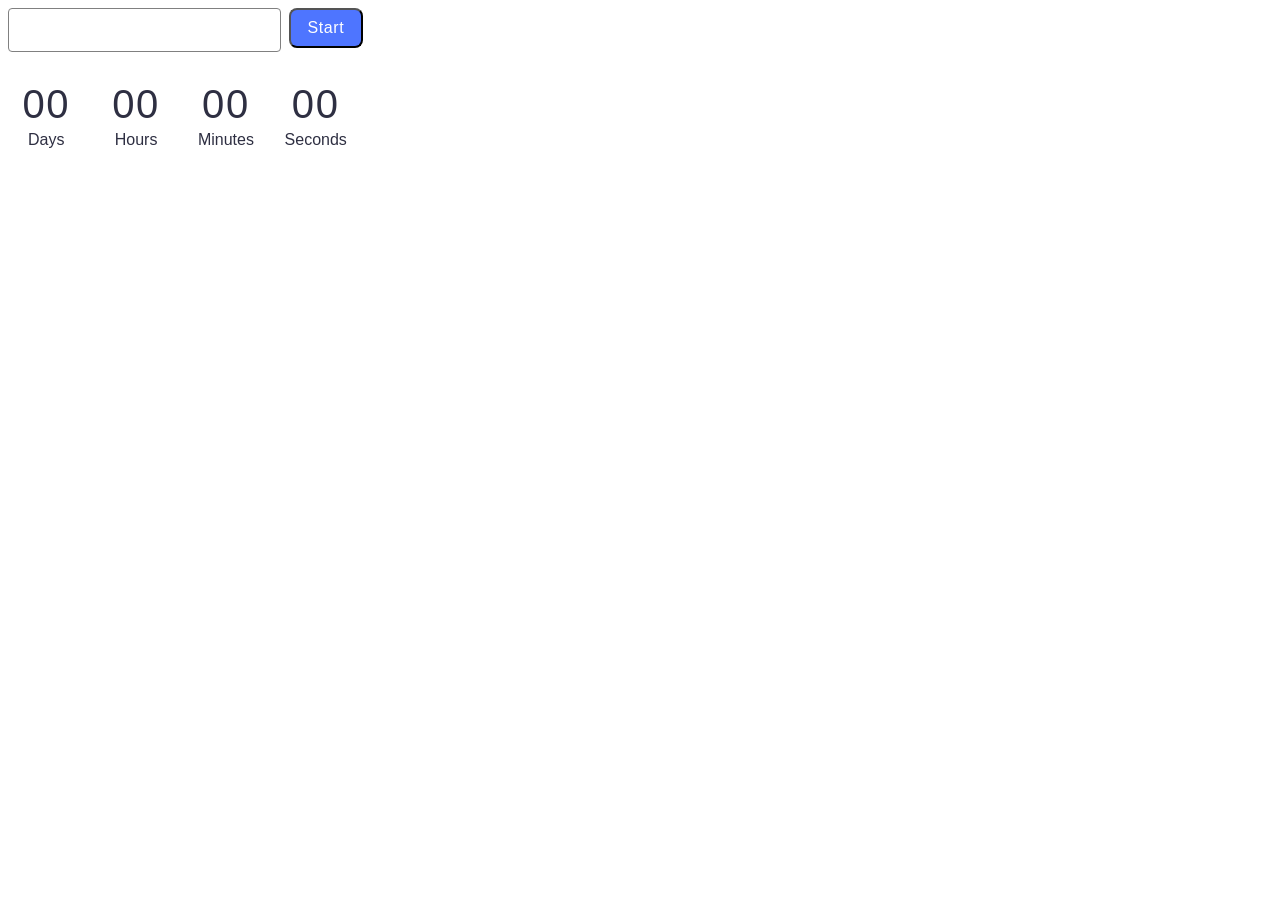
<file: src/1-timer.html>
<!doctype html>
<html lang="en">
  <head>
    <meta charset="UTF-8" />
    <meta http-equiv="X-UA-Compatible" content="IE=edge" />
    <meta name="viewport" content="width=device-width, initial-scale=1.0" />
    <title>Homework 10 Timer</title>
    <link rel="stylesheet" href="./css/styles.css" />
    <link href="https://fonts.googleapis.com/icon?family=Material+Icons"
          rel="stylesheet"/>
  </head>
  <body>

        <div class="input-btn">
          <input type="text" id="datetime-picker" />
          <button type="button" data-start>Start</button>
        </div>

        <div class="timer">
          <div class="field">
            <span class="value" data-days>00</span>
            <span class="label">Days</span>
          </div>
          <div class="field">
            <span class="value" data-hours>00</span>
            <span class="label">Hours</span>
          </div>
          <div class="field">
            <span class="value" data-minutes>00</span>
            <span class="label">Minutes</span>
          </div>
          <div class="field">
            <span class="value" data-seconds>00</span>
            <span class="label">Seconds</span>
          </div>
        </div>

    <script src="./js/1-timer.js" type="module" defer></script>
  </body>
</html>
</file>
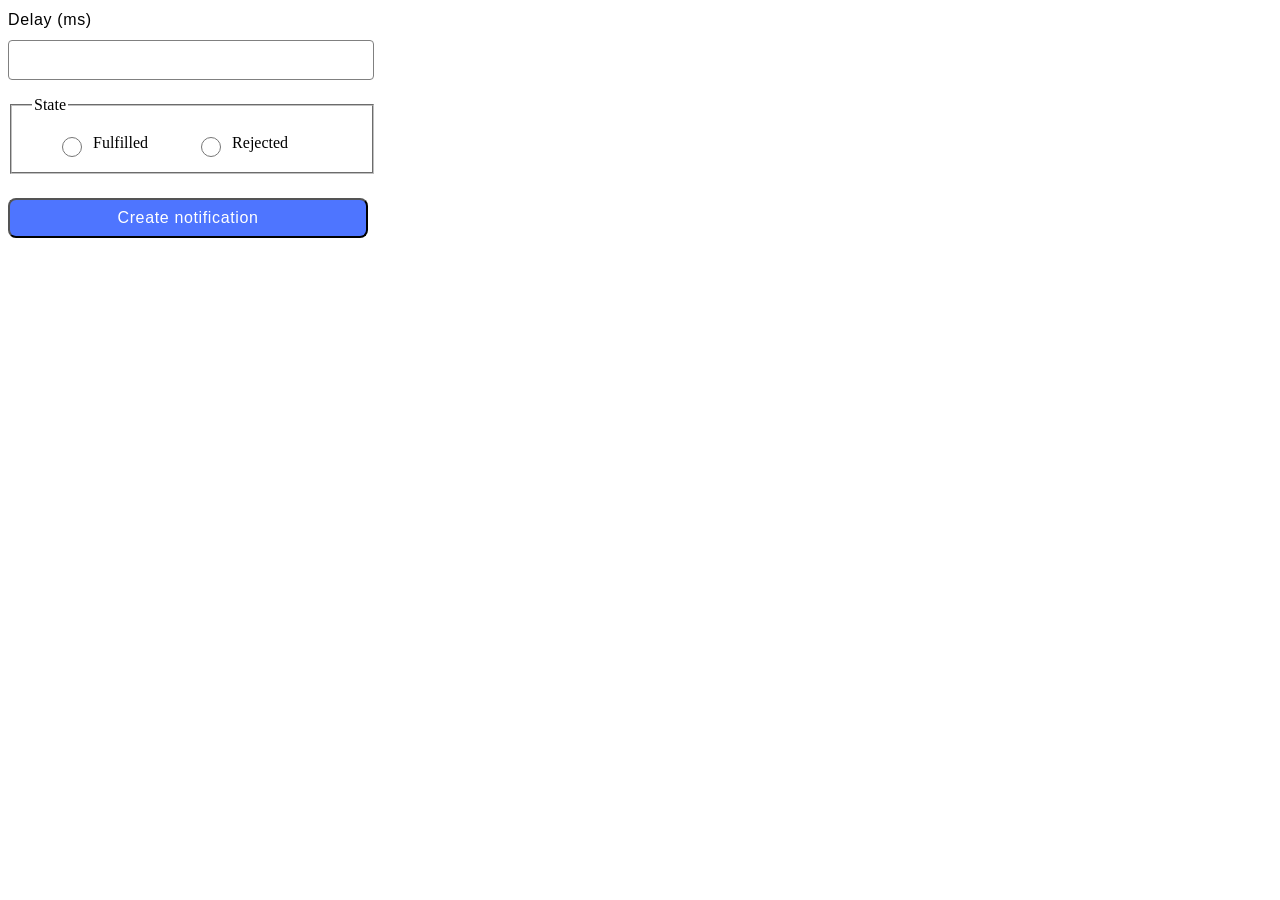
<file: src/2-snackbar.html>
<!doctype html>
<html lang="en">
  <head>
    <meta charset="UTF-8" />
    <meta http-equiv="X-UA-Compatible" content="IE=edge" />
    <meta name="viewport" content="width=device-width, initial-scale=1.0" />
    <title>Homework 10 Snackbar</title>
    <link rel="stylesheet" href="./css/styles.css" />
  </head>
  <body>
    <form class="form">
      <label class="form-label">
        Delay (ms)
        <input type="number" name="delay" required />
      </label>

      <fieldset>
        <legend>State</legend>
        <div class="radio-block">
          <label class="radio">
            <input
              class="radio-input"
              type="radio"
              name="state"
              value="fulfilled"
              required
            />
            Fulfilled
          </label>
          <label class="radio">
            <input
              class="radio-input"
              type="radio"
              name="state"
              value="rejected"
              required
            />
            Rejected
          </label>
        </div>
      </fieldset>

      <button type="submit">Create notification</button>
    </form>
    <script src="./js/2-snackbar.js" type="module" defer></script>
  </body>
</html>
</file>
<file: src/css/styles.css>
h1,
h2,
h3,
h4,
h5,
h6,
p {
  margin: 0;
}
p:last-child {
  margin-bottom: 0;
}
ul {
  margin: 0;
  padding: 0;
  list-style: none;
}
a {
  color: currentColor;
  text-decoration: none;
}
button {
  cursor: pointer;
}
img {
  display: block;
  max-width: 100%;
  height: auto;
}

.flatpickr-input:hover {
  border: 1px solid #000;
}

.flatpickr-input:disabled {
  background-color: #fafafa;
  color: #808080;
}

.input-btn {
  display: flex;
  align-items: flex-start;
  justify-content: flex-start;
  flex-direction: row;
  gap: 8px;
  width: 355px;
  height: 40px;
  margin-bottom: 32px;
}

.input-btn button {
  border-radius: 8px;
  padding: 8px 16px;
  width: 75px;
  height: 40px;
  font-family: 'Montserrat', sans-serif;
  font-weight: 500;
  font-size: 16px;
  line-height: 1.5;
  letter-spacing: 0.04em;
  color: #fff;
  display: flex;
  align-items: center;
  justify-content: center;
  background: #4e75ff;
}

.input-btn button:hover {
  background: #6c8cff;
}

.input-btn button:disabled {
  background: #cfcfcf;
}

.input-btn input {
  display: flex;
  align-items: flex-start;
  justify-content: flex-start;
  flex-direction: row;
  gap: 8px;
  width: 272px;
  height: 40px;
  border-radius: 4px;
  width: 272px;
  height: 40px;
  background: #fff;
  border: 1px solid #808080;
  font-weight: 400;
  font-size: 16px;
  line-height: 1.5;
  letter-spacing: 0.04em;
  color: #2e2f42;
  font-family: 'Montserrat', sans-serif;
}

.timer {
  display: flex;
  justify-content: space-evenly;
  flex-direction: row;
  gap: 24px;
  width: 346px;
  height: 72px;
  margin-bottom: 50px;
}

.field {
  display: flex;
  align-items: center;
  justify-content: flex-start;
  flex-direction: column;
  width: 55px;
  height: 72px;
}

.value {
  font-family: 'Montserrat', sans-serif;
  font-weight: 400;
  font-size: 40px;
  line-height: 1.2;
  letter-spacing: 0.04em;
  color: #2e2f42;
}

.label {
  font-family: 'Montserrat', sans-serif;
  font-weight: 400;
  font-size: 16px;
  line-height: 1.5;
  color: #2e2f42;
}

.form-label {
  display: flex;
  align-items: flex-start;
  justify-content: flex-start;
  flex-direction: column;
  gap: 8px;
  width: 360px;
  height: 72px;
  font-family: 'Montserrat', sans-serif;
  line-height: 1.5;
  letter-spacing: 0.04em;
  margin-bottom: 16px;
}

.form-label input {
  border: 1px solid #808080;
  border-radius: 4px;
  width: 360px;
  height: 40px;
}

.form-label input:hover {
  border-color: #000;
}

.form-label input:hover {
  border-color: #4e75ff;
}

.form button {
  cursor: pointer;
  display: flex;
  align-items: center;
  justify-content: center;
  border-radius: 8px;
  padding: 8px 16px;
  width: 360px;
  height: 40px;
  background: #4e75ff;
  font-size: 16px;
  letter-spacing: 0.04em;
  color: #fff;
  margin-top: 24px;
}

.form button:hover {
  background: #6c8cff;
}

fieldset {
  width: 340px;
  height: 74px;
  padding: 0 0 0 20px;
}

fieldset:hover {
  border-color: #000;
}

.radio-block {
  display: flex;
  align-items: flex-start;
  justify-content: flex-start;
  flex-direction: row;
  gap: 48px;
  width: 264px;
  height: 32px;
  margin-left: 25px;
  margin-right: auto;
  margin-top: 20px;
}

.radio {
  display: flex;
  gap: 8px;
  display: flex;
  align-items: flex-start;
  justify-content: flex-start;
  flex-direction: row;
}

.radio-input {
  border: 1px solid #757575;
  border-radius: 14px;
  width: 20px;
  height: 20px;
}
</file>
